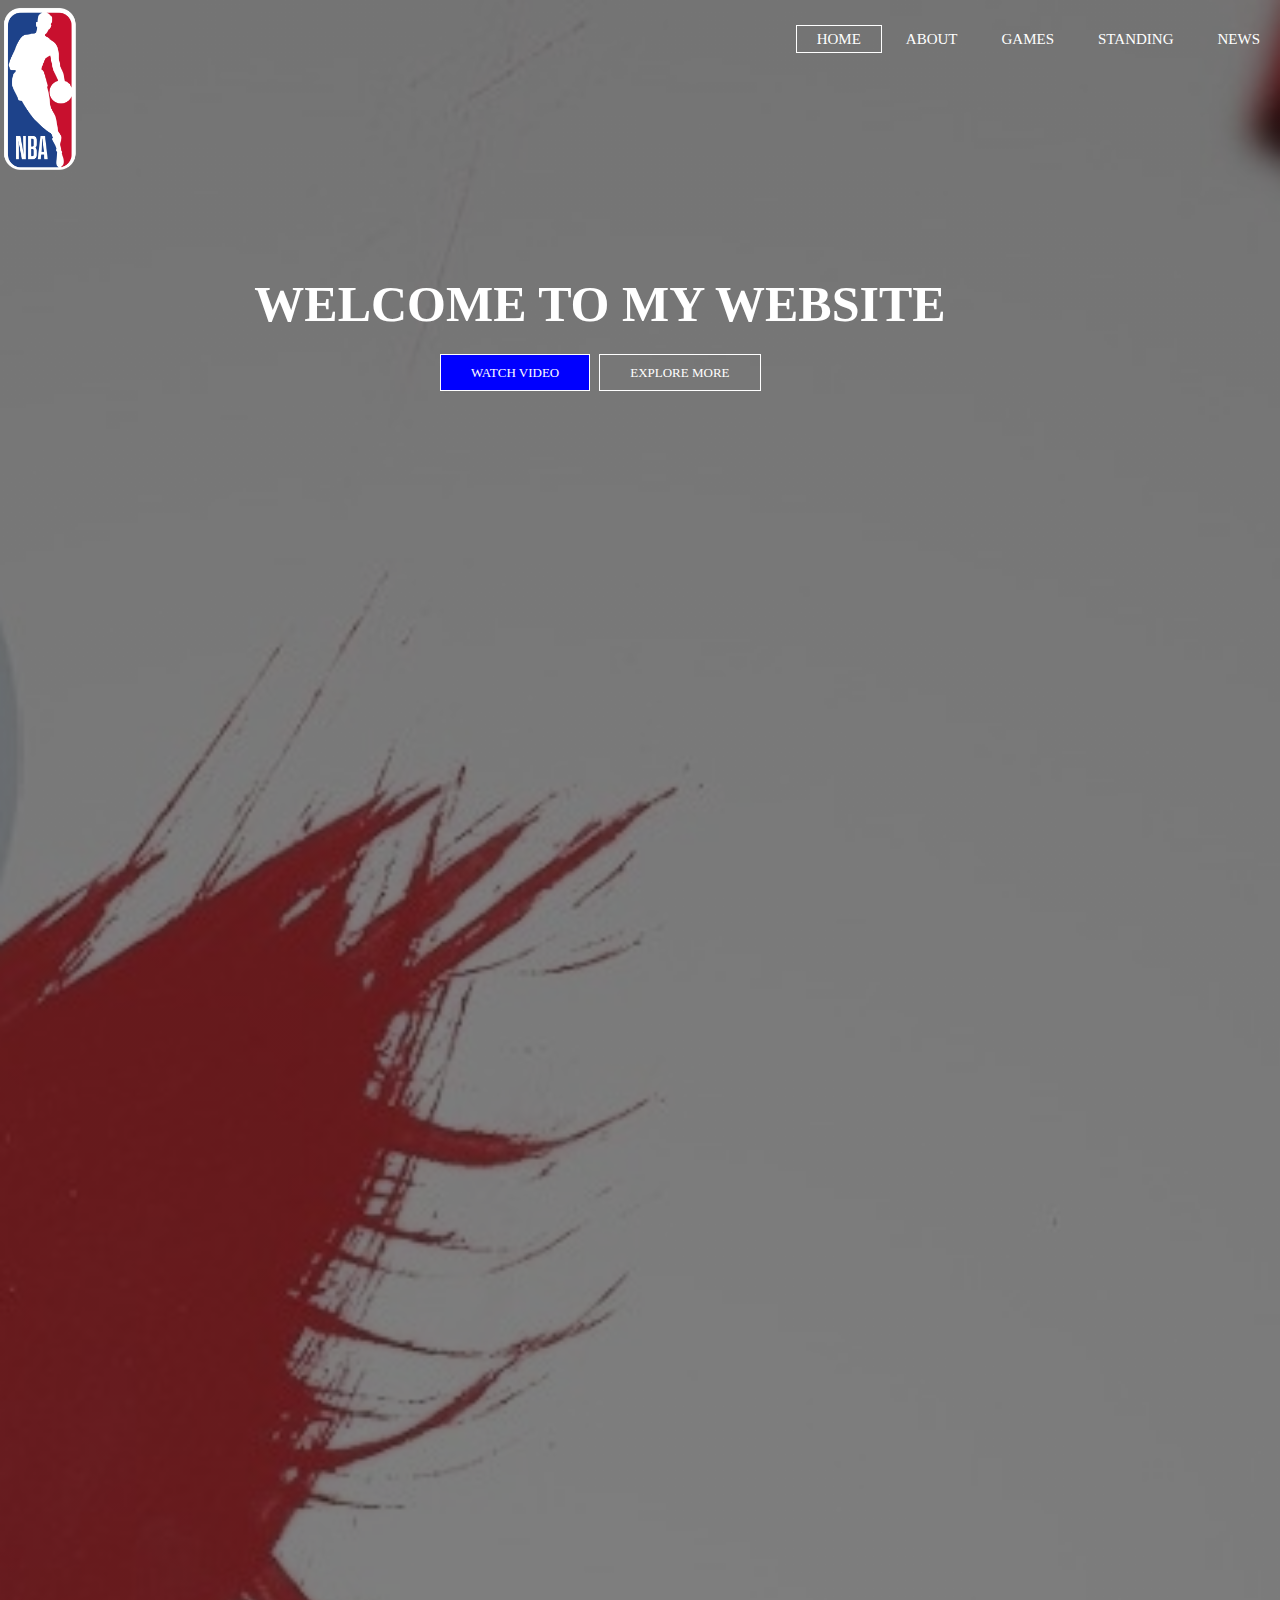
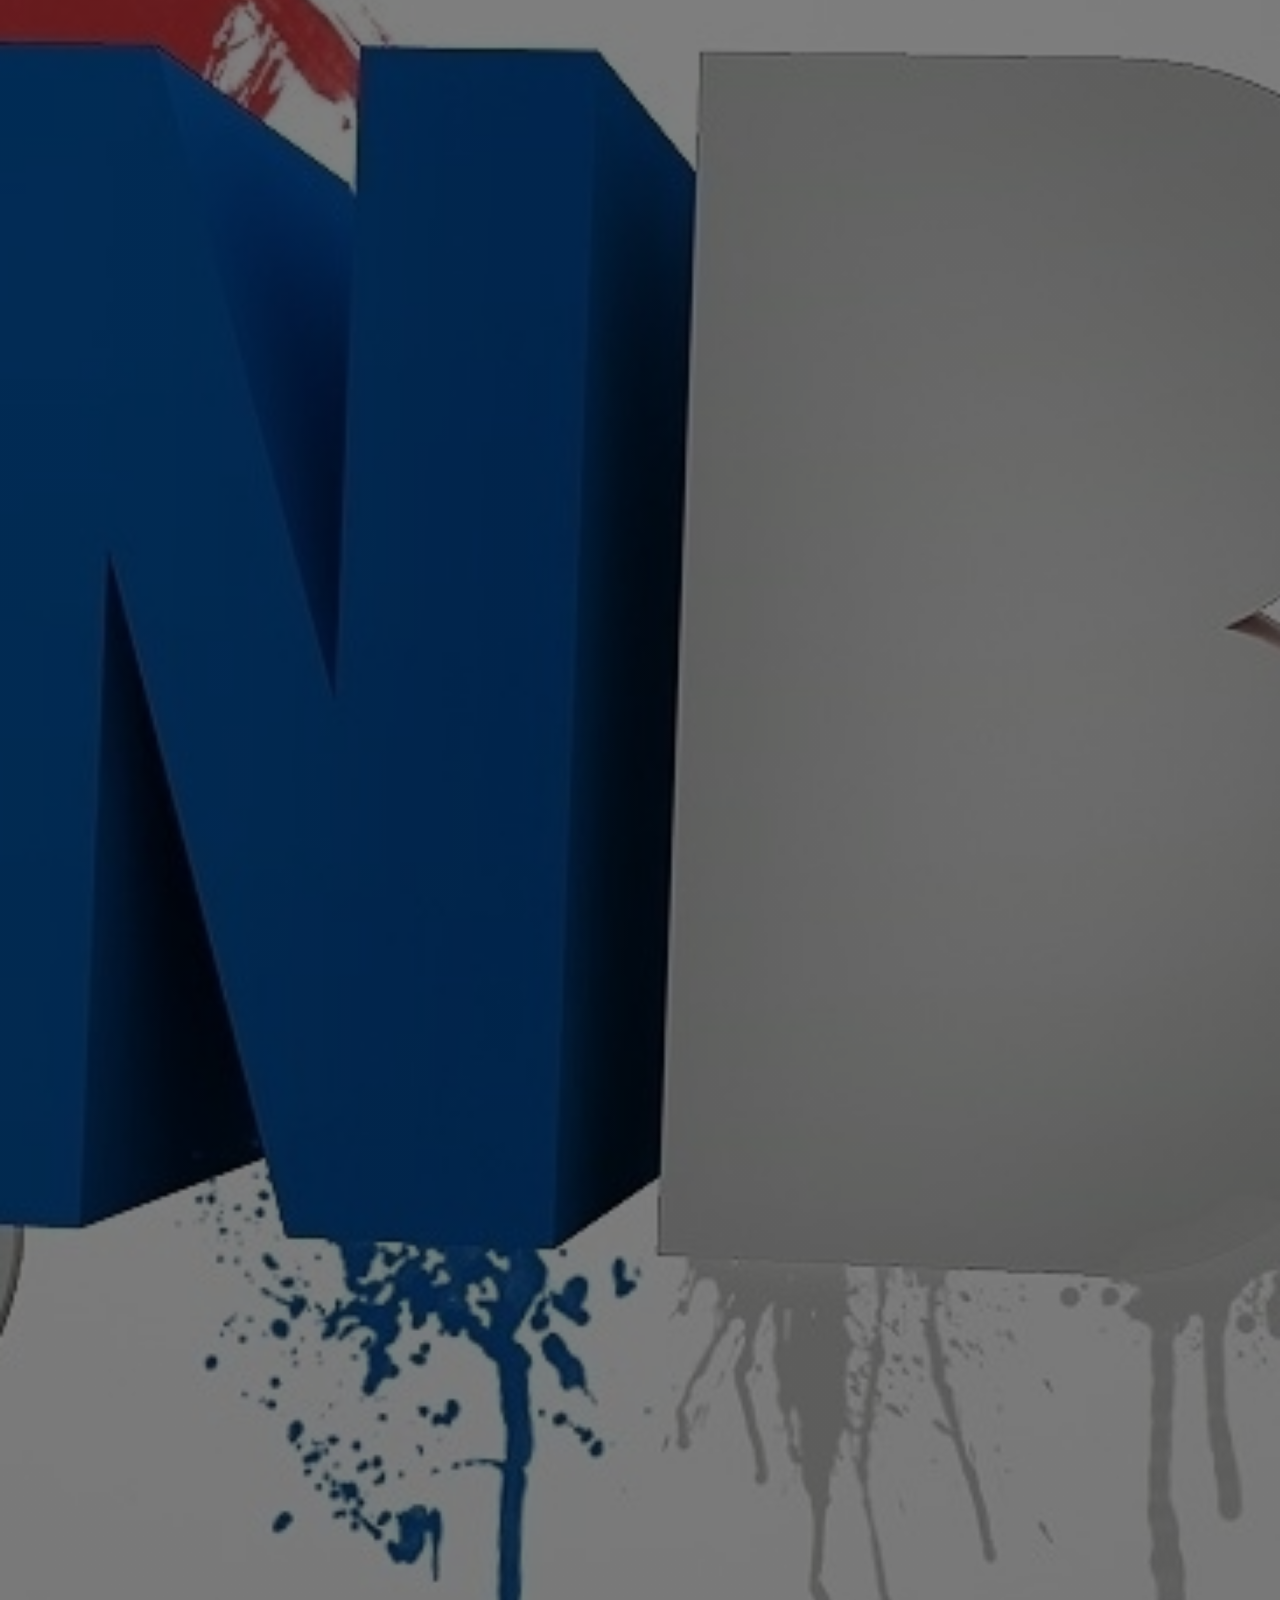
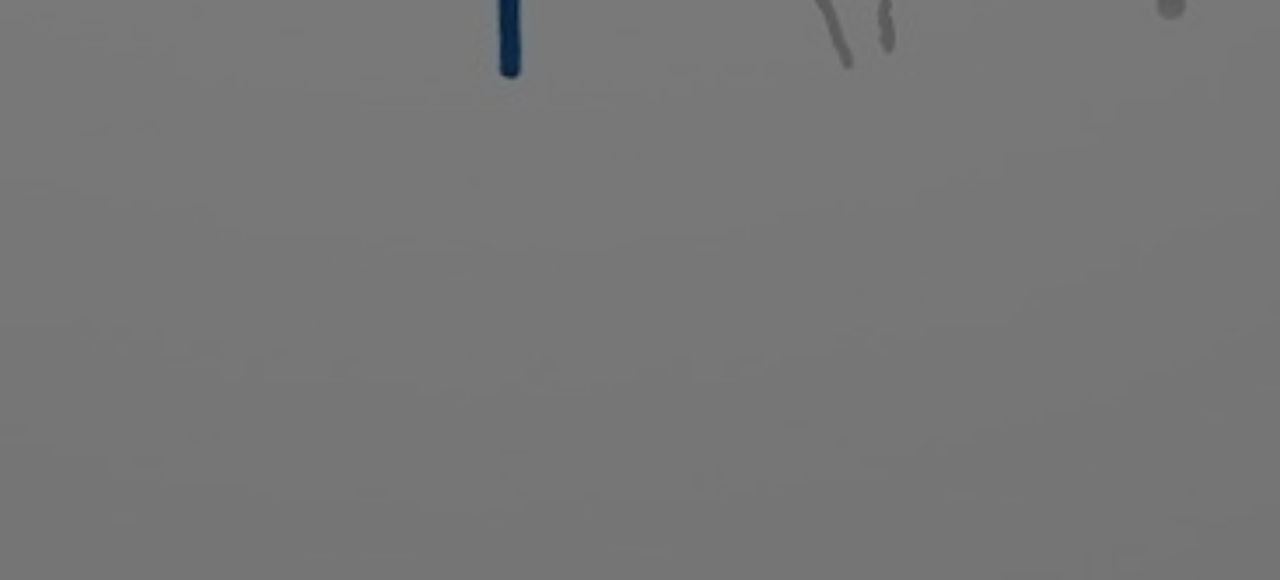
<file: index.html>
<html>
<head>
<title>National Basketball Association</title>
<link href="style.css" rel="stylesheet" type="text/css">

</head>
<body>
		<header>
		
			<div class="row">
				<div class="logo">
				<img src="logo.png">
				
				</div>
			<ul class="main-nav">
				<li class="active"><a href=""> HOME </a> </li>
				<li><a href=""> ABOUT </a> </li>
				<li><a href=""> GAMES </a> </li>
				<li><a href=""> STANDING </a> </li>
				<li><a href=""> NEWS </a> </li>
			
				
			</ul>
			
			</div>
			
			<div class="hero">
			<h1>Welcome to my Website</h1>
				
					<div class="button">
					<a href="" class="btn btn-one"> Watch Video</a>
					<a href="" class="btn btn-two">Explore More</a>
				</div>	
			</div>
			
		</header
		
		
		
</body

</html>
</file>
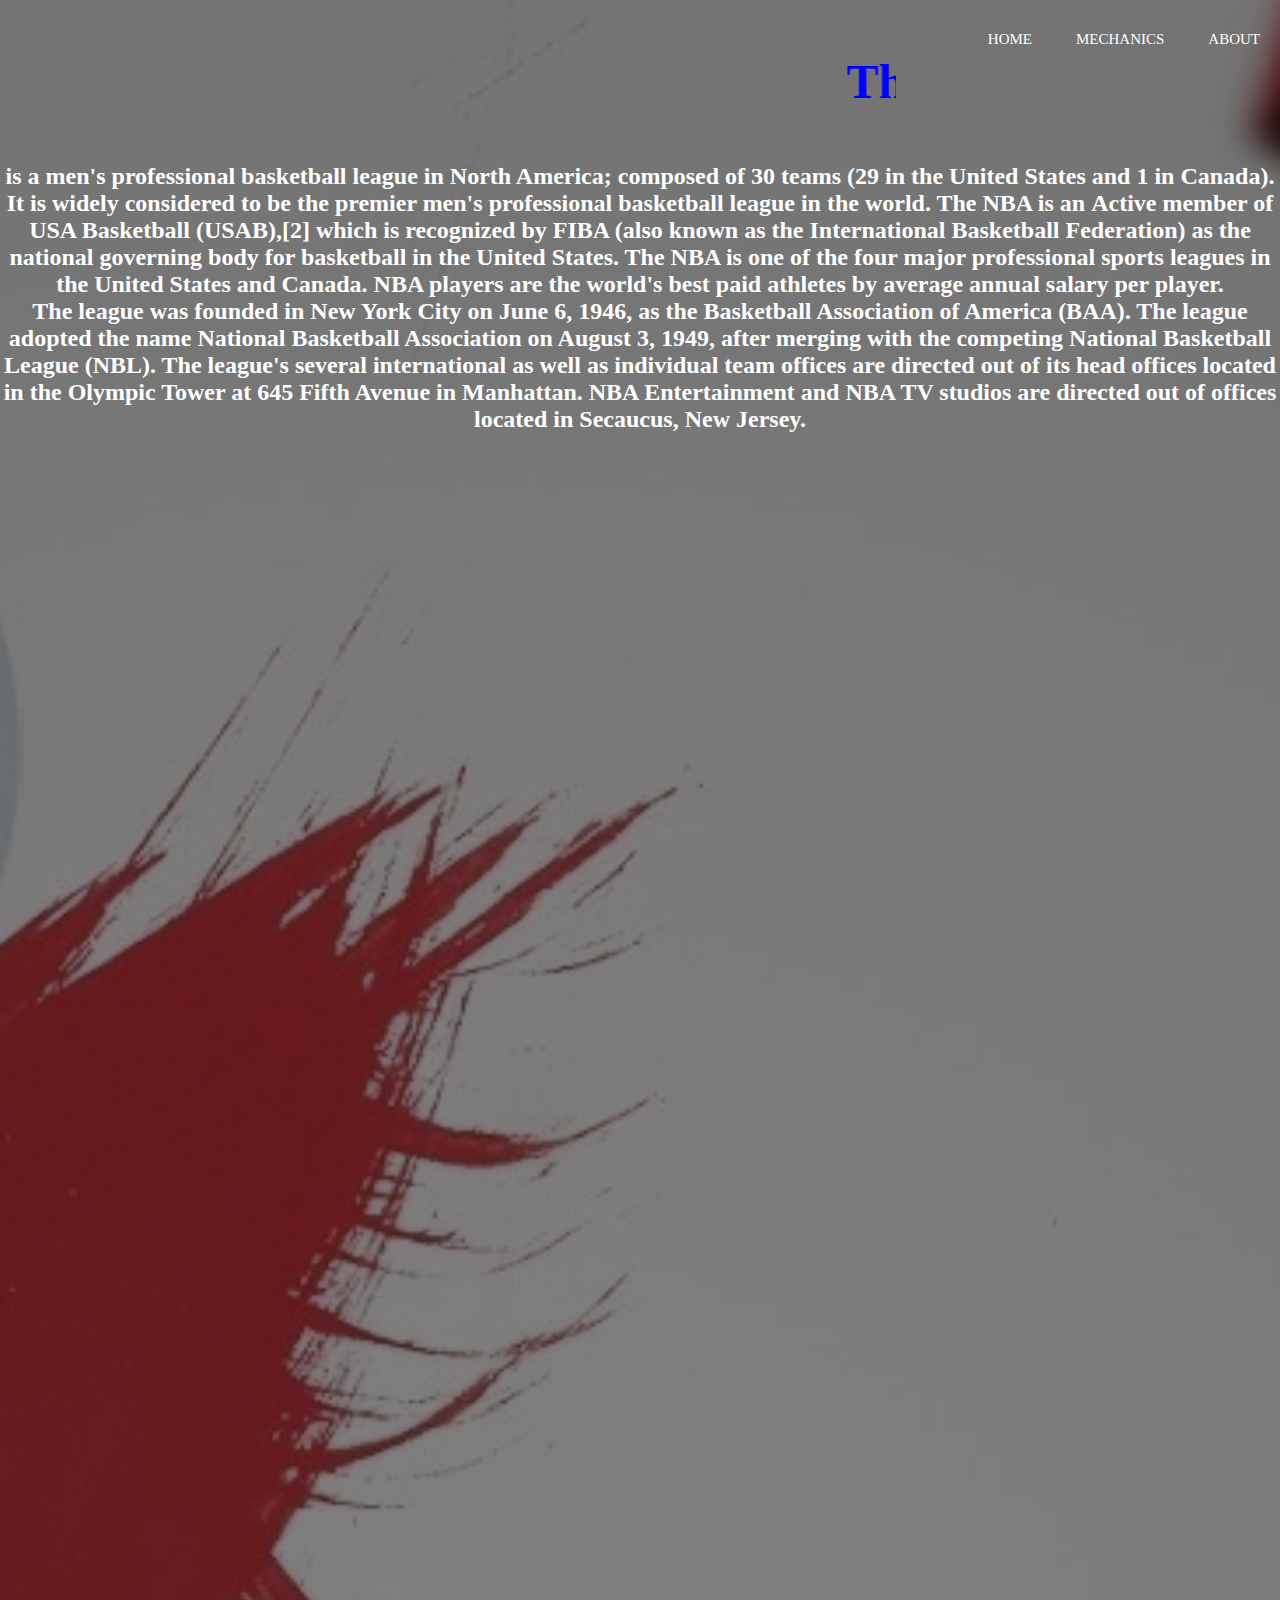
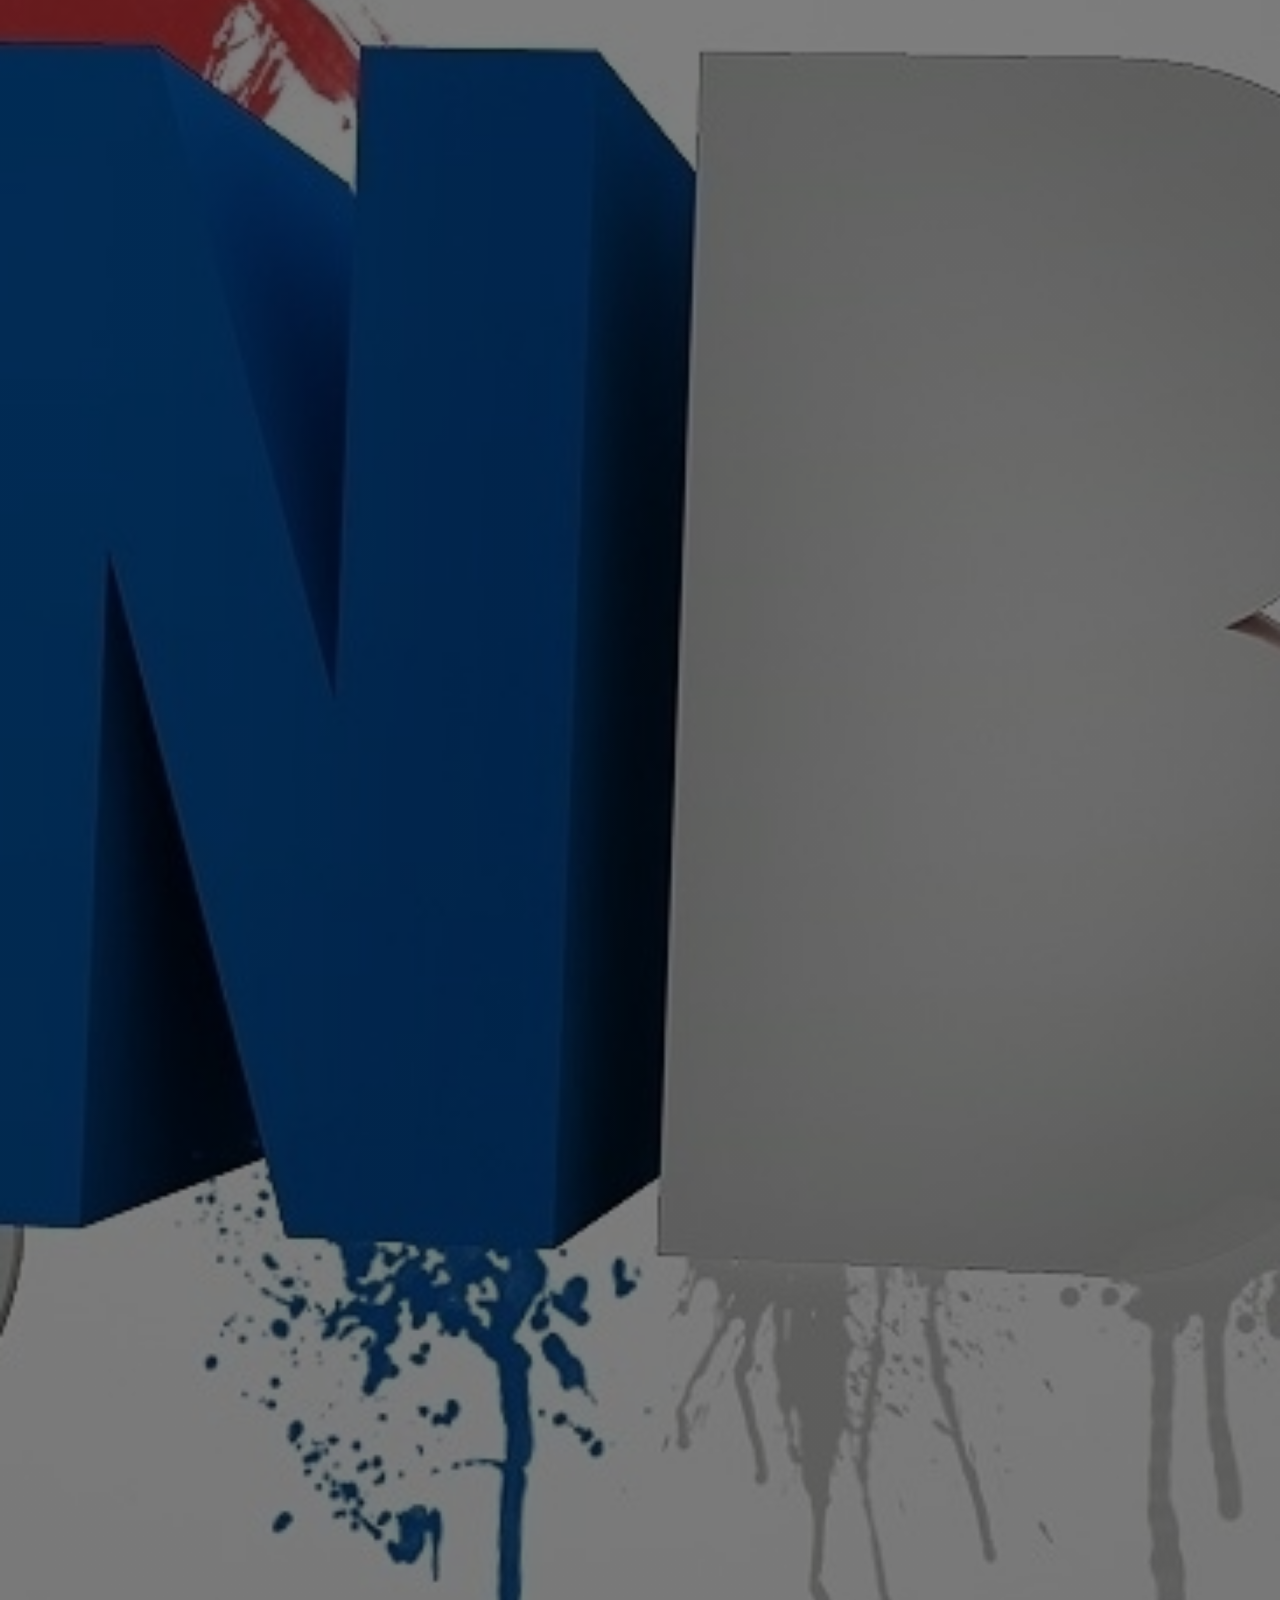
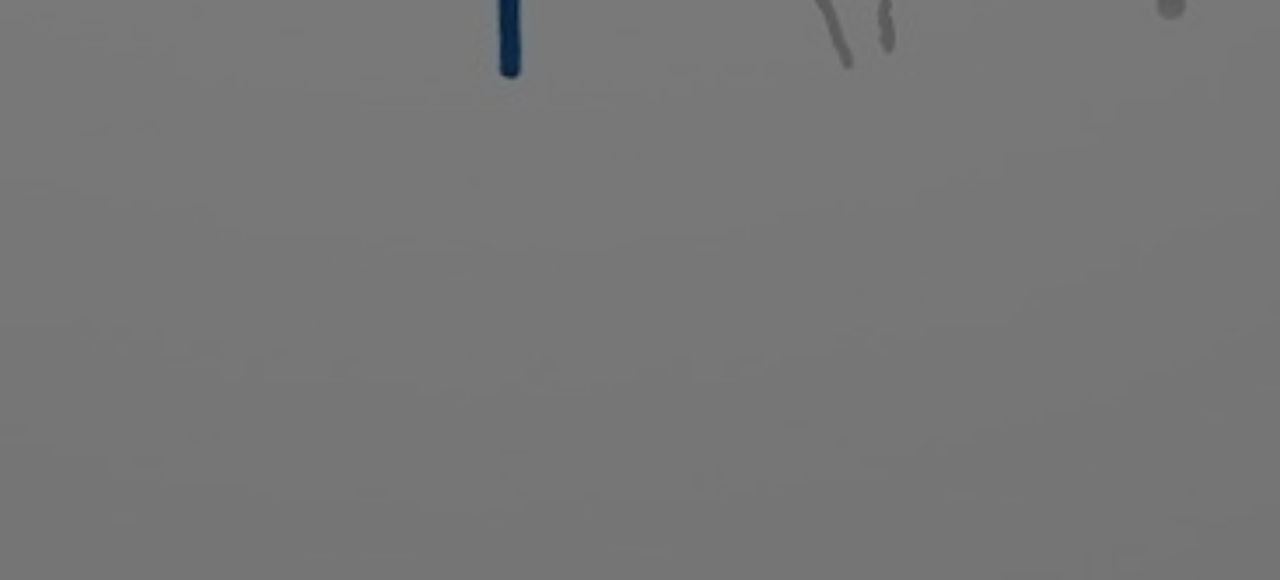
<file: about.html>
<html>
<head>
<title>National Basketball Association</title>
<link href="style.css" rel="stylesheet" type="text/css">

</head>
<body>
	
		<header>
	
		<div>
			<ul class="main-nav">
			<li><a class="active" href="HOME.html">HOME</a></li>
			<li><a class="active" href="MECHANICS.html">MECHANICS</a></li>
			<li><a class="active"href="ABOUT.html">ABOUT</a></li>
			
	
			</ul>
		</div>
			
			<div class="About">
		<br>
<br>		

		   <br>
		   
	<p><b> <marquee DIRECTION=ALTERNATIVE WIDTH=70%ALIGN=CENTER><font size="10" face="Impact" color="blue">The National Basketball Association (NBA)</font></marquee > 
	
	</b> <br> <br><br>

	&nbsp; &nbsp;&nbsp;<h2 align="center"> <font color="white">is a men's professional basketball league in North America; composed of 30 teams (29 in the United States and 1 in Canada). 
					It is widely considered to be the premier men's professional basketball league in the world. The NBA is an <b>Active member of USA Basketball (USAB)</b>,[2] which is recognized by FIBA (also known as the International Basketball Federation) as the national governing body for basketball in the United States. The NBA is one of the four major professional sports leagues in the United States and Canada.
					NBA players are the world's best paid athletes by average annual salary per player.</p>
					<p>The league was founded in New York City on June 6, 1946, as the <b>Basketball Association of America (BAA)</b>.
					The league adopted the name National Basketball Association on August 3, 1949, after merging with the competing National Basketball League (NBL). 
					The league's several international as well as individual team offices are directed out of its head offices located in the Olympic Tower at 645 Fifth Avenue in Manhattan.
					NBA Entertainment and NBA TV studios are directed out of offices located in Secaucus, New Jersey.</p>
					
</font>
					
		</div>
					
			</header>
		
	</body>
	</html>
</file>
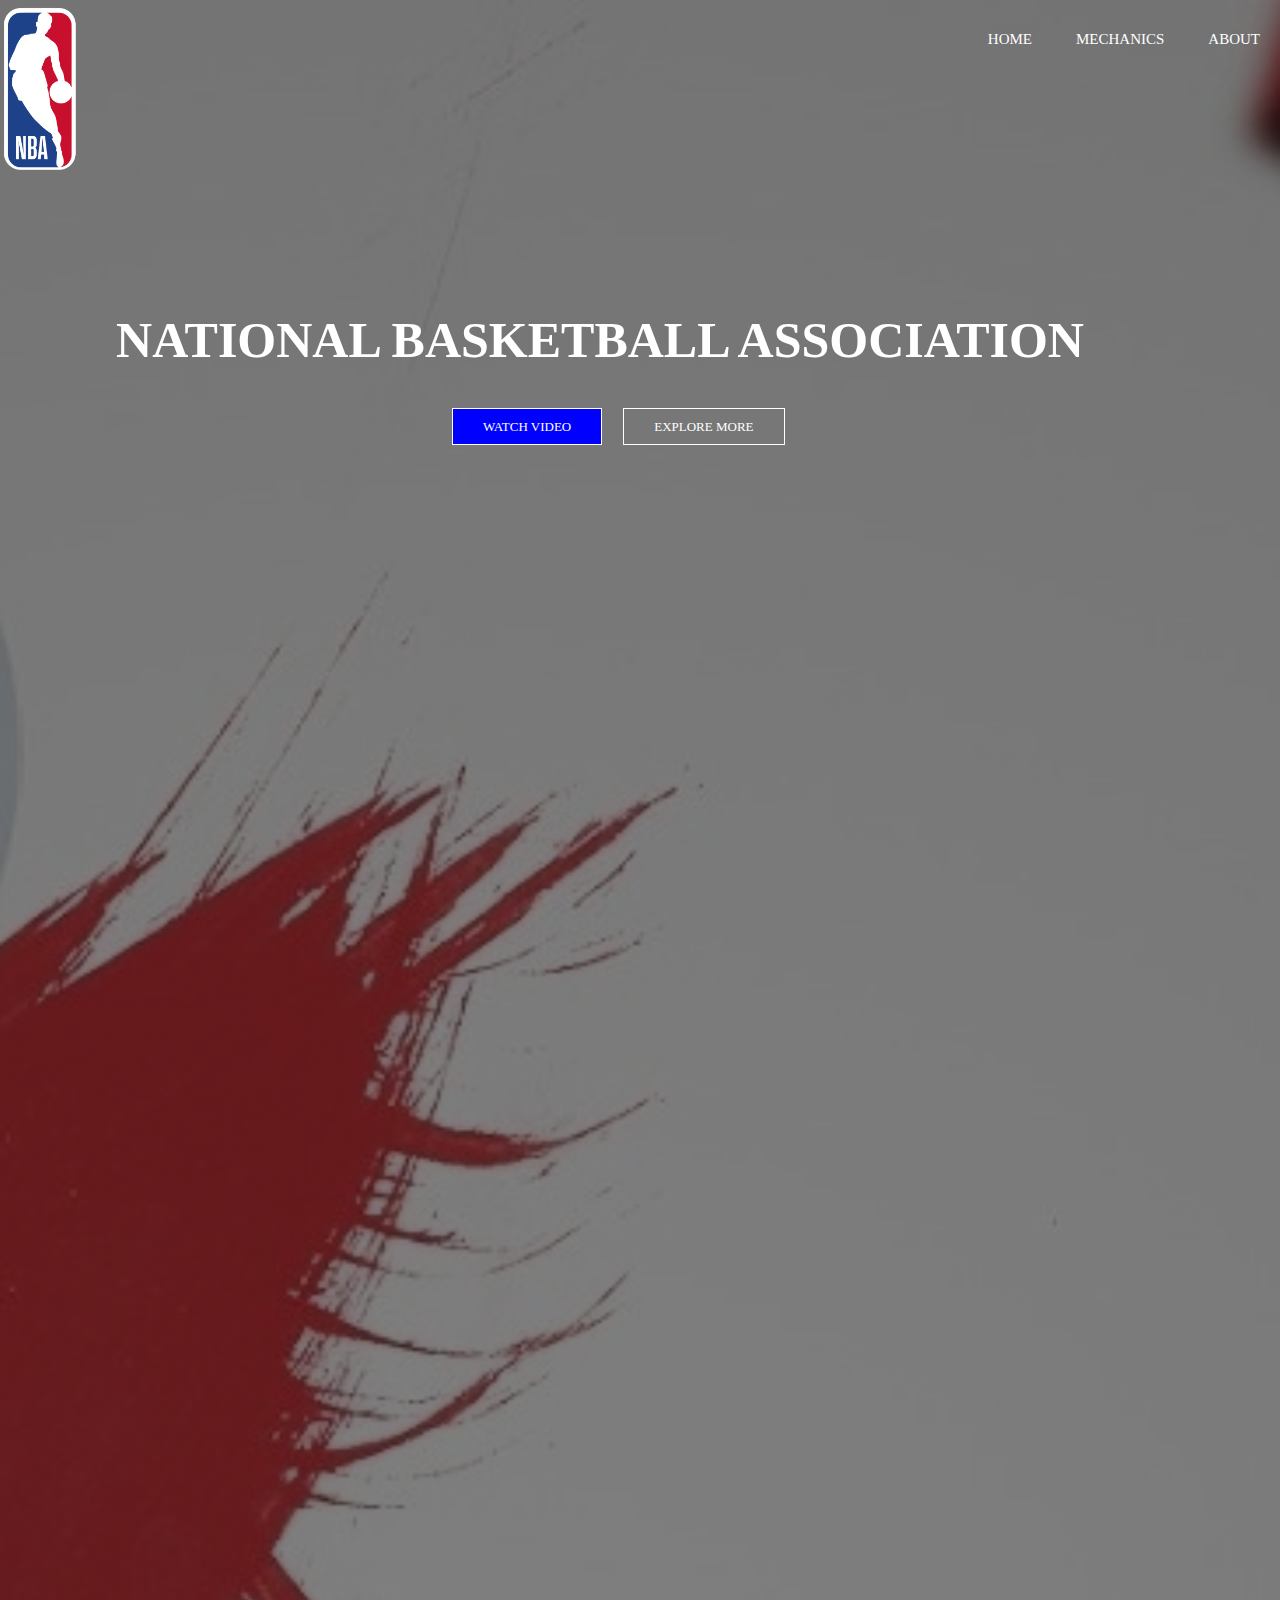
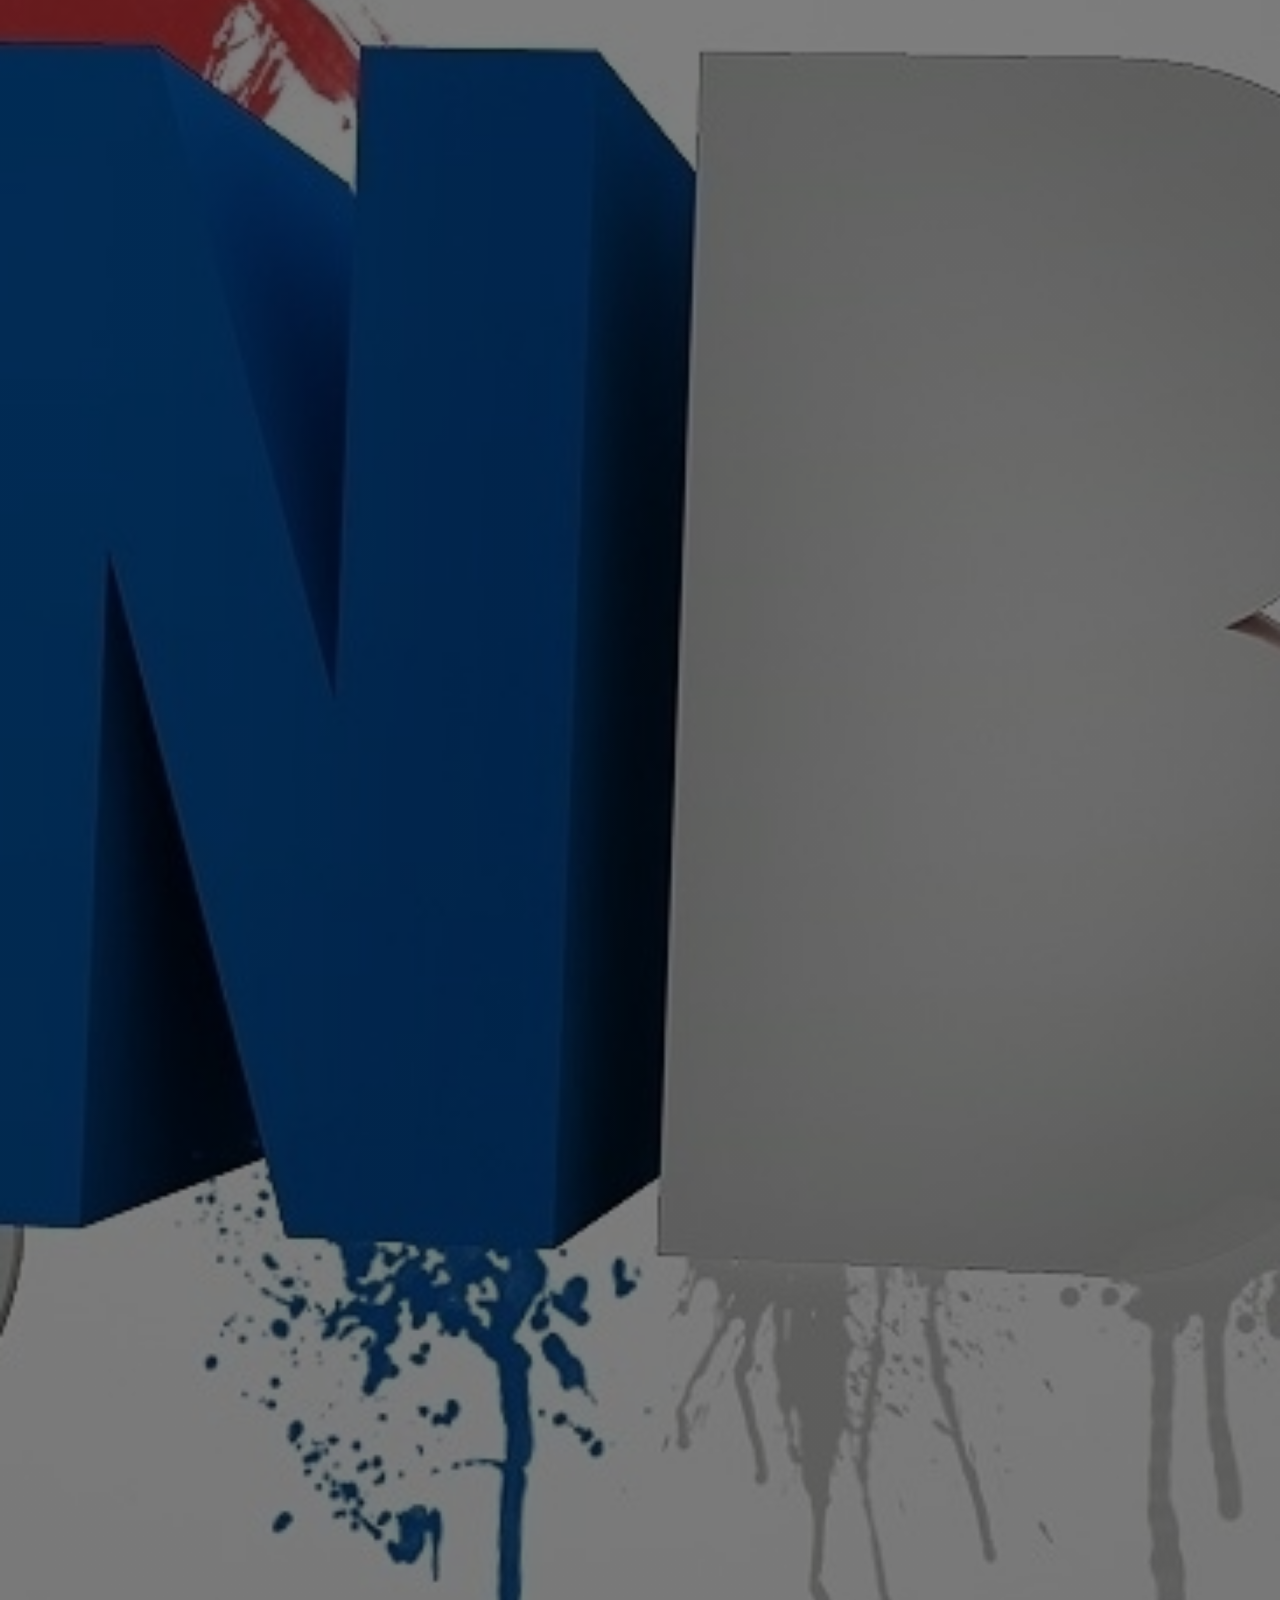
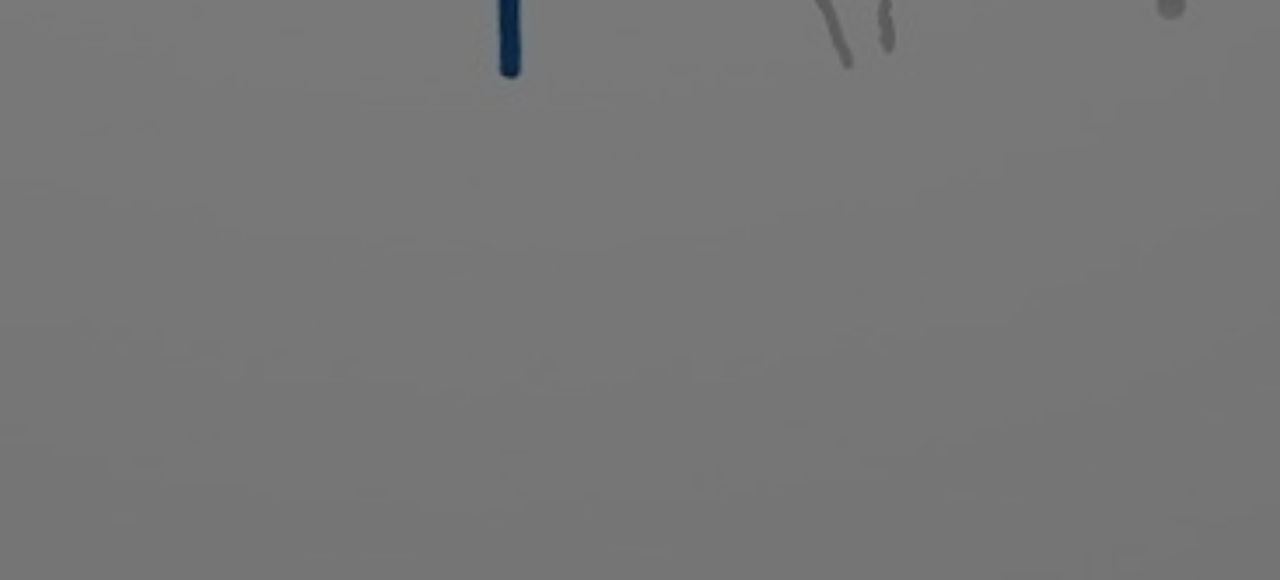
<file: home.html>
<html>
<head>
<title>National Basketball Association</title>
<link href="style.css" rel="stylesheet" type="text/css">

</head>
<body>
		<header>
		
			<div class="row">
				<div class="logo">
				<img src="logo.png">
				
				</div>
			<ul class="main-nav">
			
				<li><a class="active"href="HOME.html"> HOME </a> </li>
				
				<li><a class="active"href="MECHANICS.html"> MECHANICS </a> </li>
				<li><a class="active"href="ABOUT.html"> ABOUT  </a> </li>
			
			

				
			</ul>
			
			</div>
			
			&nbsp;&nbsp;&nbsp;<div class="hero">
		&nbsp;&nbsp;	<h1>NATIONAL BASKETBALL ASSOCIATION</h1>
				
			&nbsp;&nbsp;		<div class="button">
				&nbsp;&nbsp;	<a href="https://www.youtube.com/watch?v=09TL090CkQQ" class="btn btn-one"> Watch Video</a>
				&nbsp;&nbsp;	<a href="https://www.youtube.com/watch?v=09TL090CkQQ" class="btn btn-two">Explore More</a>
		&nbsp;&nbsp;		</div>	
		&nbsp;&nbsp;	</div>
			
		</header>
		
		
		
</body

</html>
</file>
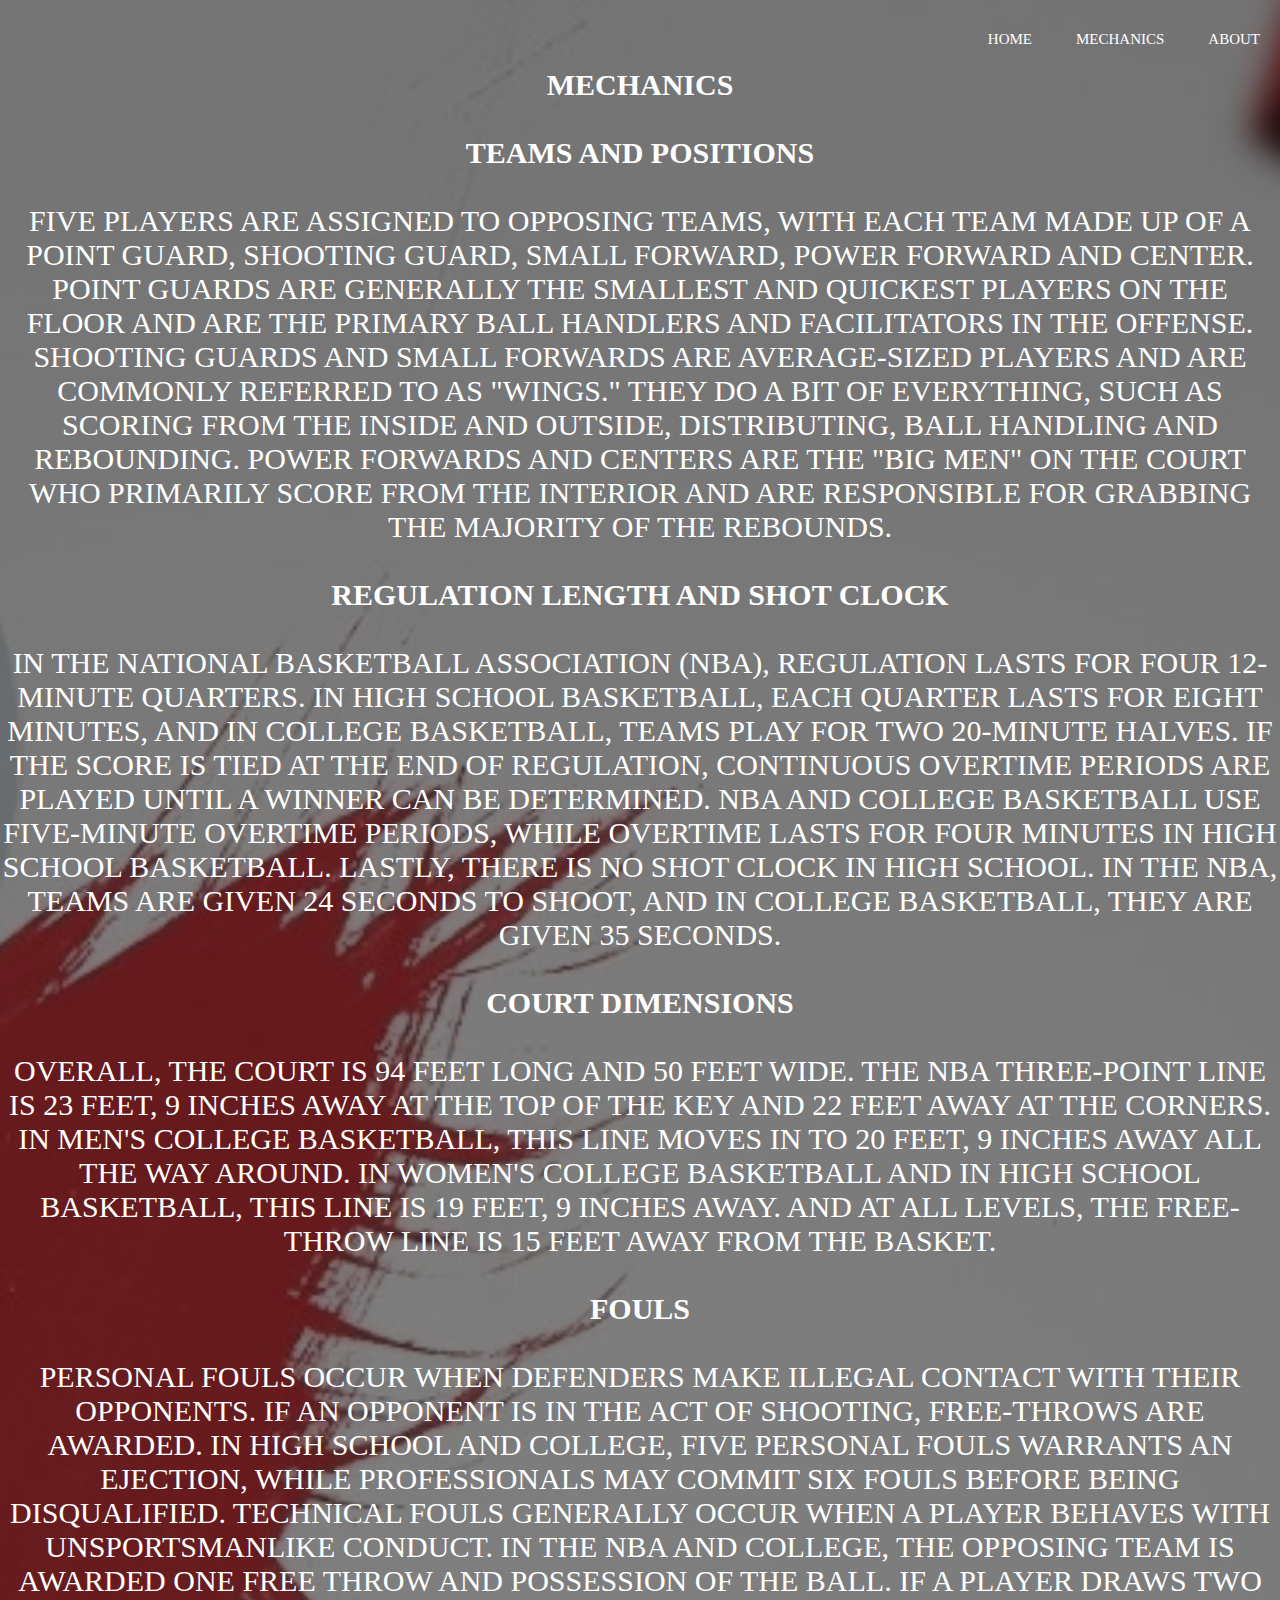
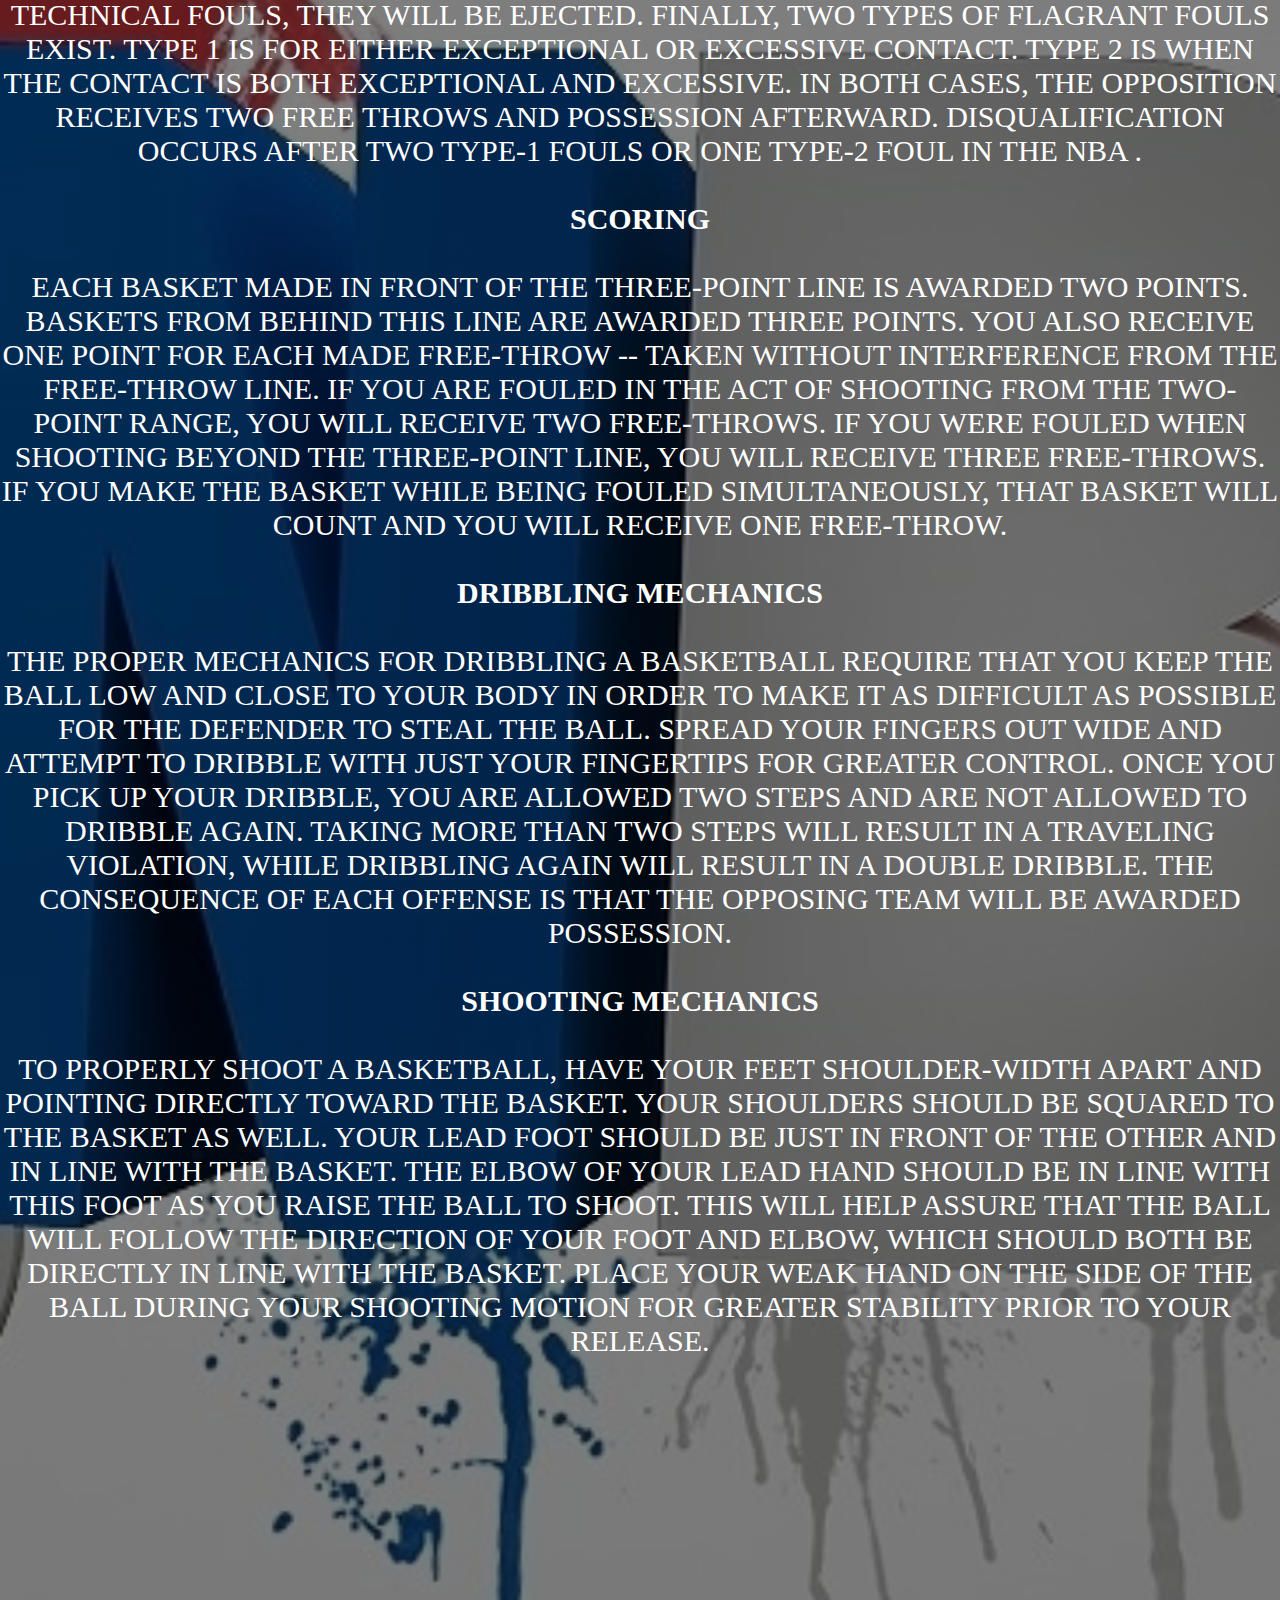
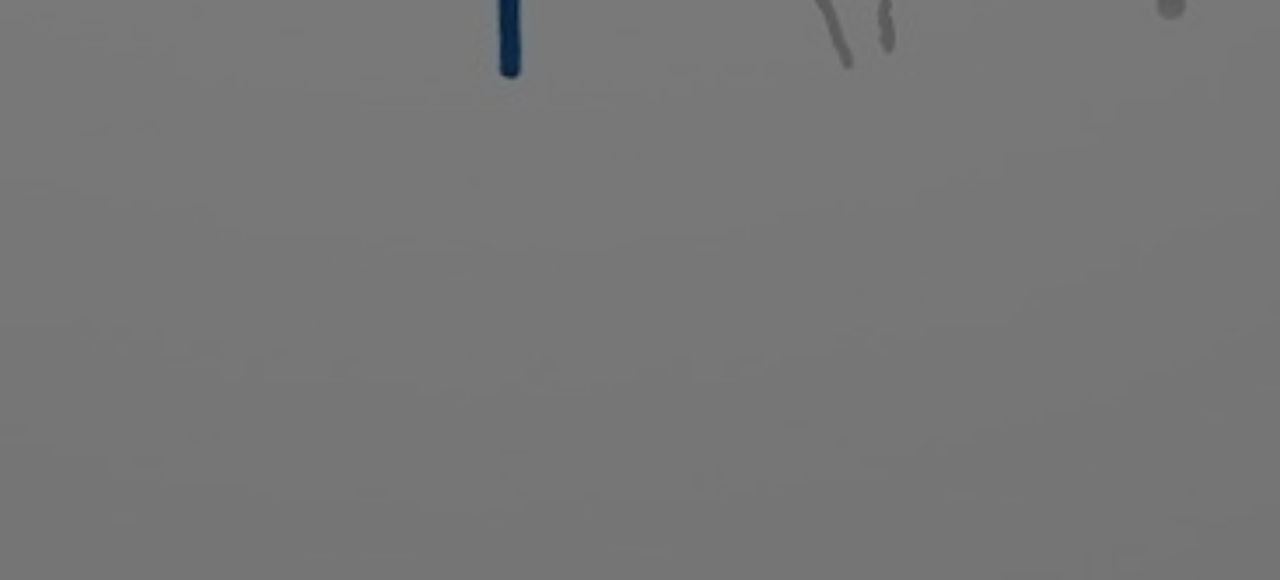
<file: mechanics.html>
<html>
<head>
<title>National Basketball Association</title>
<link href="style.css" rel="stylesheet" type="text/css">

</head>
<body>
	
		<header>
	
		<div>
			<ul class="main-nav">
			<li><a class="active" href="HOME.html">HOME</a></li>
			<li><a class="active" href="MECHANICS.html">MECHANICS</a></li>
			<li><a class="active"href="ABOUT.html">ABOUT</a></li>
			
	
			</ul>
		</div>
			
			<div class="Mechanics">
		<br>
<br>		
		   <p><b>Mechanics</b></p>
		   <br>
		   
					  <p><b>Teams and Positions</b> <br> <br>
					  
					<p>Five players are assigned to opposing teams, with each team made up of a point guard, shooting guard, small forward, power forward and center. Point guards are generally the smallest and quickest players on the floor and are the primary ball handlers and facilitators in the offense. Shooting guards and small forwards are average-sized players and are commonly referred to as "wings." They do a bit of everything, such as scoring from the inside and outside, distributing, ball handling and rebounding. Power forwards and centers are the "big men" on the court who primarily score from the interior and are responsible for grabbing the majority of the rebounds.</p>
<br> 
					<p><b>Regulation Length and Shot Clock</b></p><br>
					<p>In the National Basketball Association (NBA), regulation lasts for four 12-minute quarters. In high school basketball, each quarter lasts for eight minutes, and in college basketball, teams play for two 20-minute halves. If the score is tied at the end of regulation, continuous overtime periods are played until a winner can be determined. NBA and college basketball use five-minute overtime periods, while overtime lasts for four minutes in high school basketball. Lastly, there is no shot clock in high school. In the NBA, teams are given 24 seconds to shoot, and in college basketball, they are given 35 seconds.</p>
		<br>
					<p><b>Court Dimensions</b><p>	<br>
					<p>Overall, the court is 94 feet long and 50 feet wide. The NBA three-point line is 23 feet, 9 inches away at the top of the key and 22 feet away at the corners. In men's college basketball, this line moves in to 20 feet, 9 inches away all the way around. In women's college basketball and in high school basketball, this line is 19 feet, 9 inches away. And at all levels, the free-throw line is 15 feet away from the basket.</p>
<br>
					<p><b>Fouls</b><p>	<br>
					<p>Personal fouls occur when defenders make illegal contact with their opponents. If an opponent is in the act of shooting, free-throws are awarded. In high school and college, five personal fouls warrants an ejection, while professionals may commit six fouls before being disqualified. Technical fouls generally occur when a player behaves with unsportsmanlike conduct. In the NBA and college, the opposing team is awarded one free throw and possession of the ball. If a player draws two technical fouls, they will be ejected. Finally, two types of flagrant fouls exist. Type 1 is for either exceptional or excessive contact. Type 2 is when the contact is both exceptional and excessive. In both cases, the opposition receives two free throws and possession afterward. Disqualification occurs after two type-1 fouls or one type-2 foul in the NBA .</p>
<br>
					<p><b>Scoring</b></p> <br>
					<p>Each basket made in front of the three-point line is awarded two points. Baskets from behind this line are awarded three points. You also receive one point for each made free-throw -- taken without interference from the free-throw line. If you are fouled in the act of shooting from the two-point range, you will receive two free-throws. If you were fouled when shooting beyond the three-point line, you will receive three free-throws. If you make the basket while being fouled simultaneously, that basket will count and you will receive one free-throw.</p>
<br>
					<p><b>Dribbling Mechanics</b><p>	<br>
					<p>The proper mechanics for dribbling a basketball require that you keep the ball low and close to your body in order to make it as difficult as possible for the defender to steal the ball. Spread your fingers out wide and attempt to dribble with just your fingertips for greater control. Once you pick up your dribble, you are allowed two steps and are not allowed to dribble again. Taking more than two steps will result in a traveling violation, while dribbling again will result in a double dribble. The consequence of each offense is that the opposing team will be awarded possession.</p>
<br>
					<p><b>Shooting Mechanics</b></p>	<br>
					<p>To properly shoot a basketball, have your feet shoulder-width apart and pointing directly toward the basket. Your shoulders should be squared to the basket as well. Your lead foot should be just in front of the other and in line with the basket. The elbow of your lead hand should be in line with this foot as you raise the ball to shoot. This will help assure that the ball will follow the direction of your foot and elbow, which should both be directly in line with the basket. Place your weak hand on the side of the ball during your shooting motion for greater stability prior to your release.</p>
					
<br>

		</div>
					
			</header>
		
	</body>
	</html>
</file>
<file: style.css>
*
{
		margin: 0;
		padding: 0;
}

	header
	{
		background-image:linear-gradient(rgba(0,0,0,0.5),rgba(0,0,0,0.5)),url(nba.jpg);
		height: 420vh;
		background-size: cover;
		background-position: center;
	}
		
		
	.main-nav
	{
		float:right;

		list-style:none;
		margin-top:30px;
	}
	
	.main-nav li
	{
		display: inline-block;
	}
	
	.main-nav li a
	{
			color: white;
			text-decoration: none;
			padding: 5px 20px;
			font-family: "Roboto", san-serif;
			font-size: 15px;
	}
	
	.main-nav li.active a 
	{
		border:1px solid white;
	}
	
	.main-nav li a:hover
	{	
		border: 1px solid white;
	}
	
	.logo img
	{
		width:80px;
		height:auto;
		float:left;
	}
	
	body
	}
		font-family:monospace;
	}
	
	.row
	
	{
			max-width: 1200px;
			margin: auto;
	}
	.hero
	{
		position:absolute;
		width: 1200px;
		margin-left: 0;
		margin-top: 0;
	}
	
	h1
	{
			color: white;
			text-transform: uppercase;
			font-size: 50px;
			text-align: center;
			margin-top: 275px;
	}
	.button
	{
		margin-top:30px;
		margin-left:440px;
	}
	.btn
	{
		border: 1px solid white;
		padding: 10px 30px;
		color:white;
		text-decoration:none;
		margin-right:5px;
		font-size:13px;
		text-transform:uppercase;
	}
	.btn-one
	{
		background-color:blue;
		font-family:"Roboto",san-serif;
	}
	.btn-two
	{
			font-family:"Roboto",san-serif;
	}
	
	.btn-two:hover
	{
		background-color:blue;
		transition: all 0.5s ease-in;
	}
	.Mechanics
	{
		color: white;
			text-transform: uppercase;
			font-size: 30px;
			text-align: center;
			
	}
</file>
